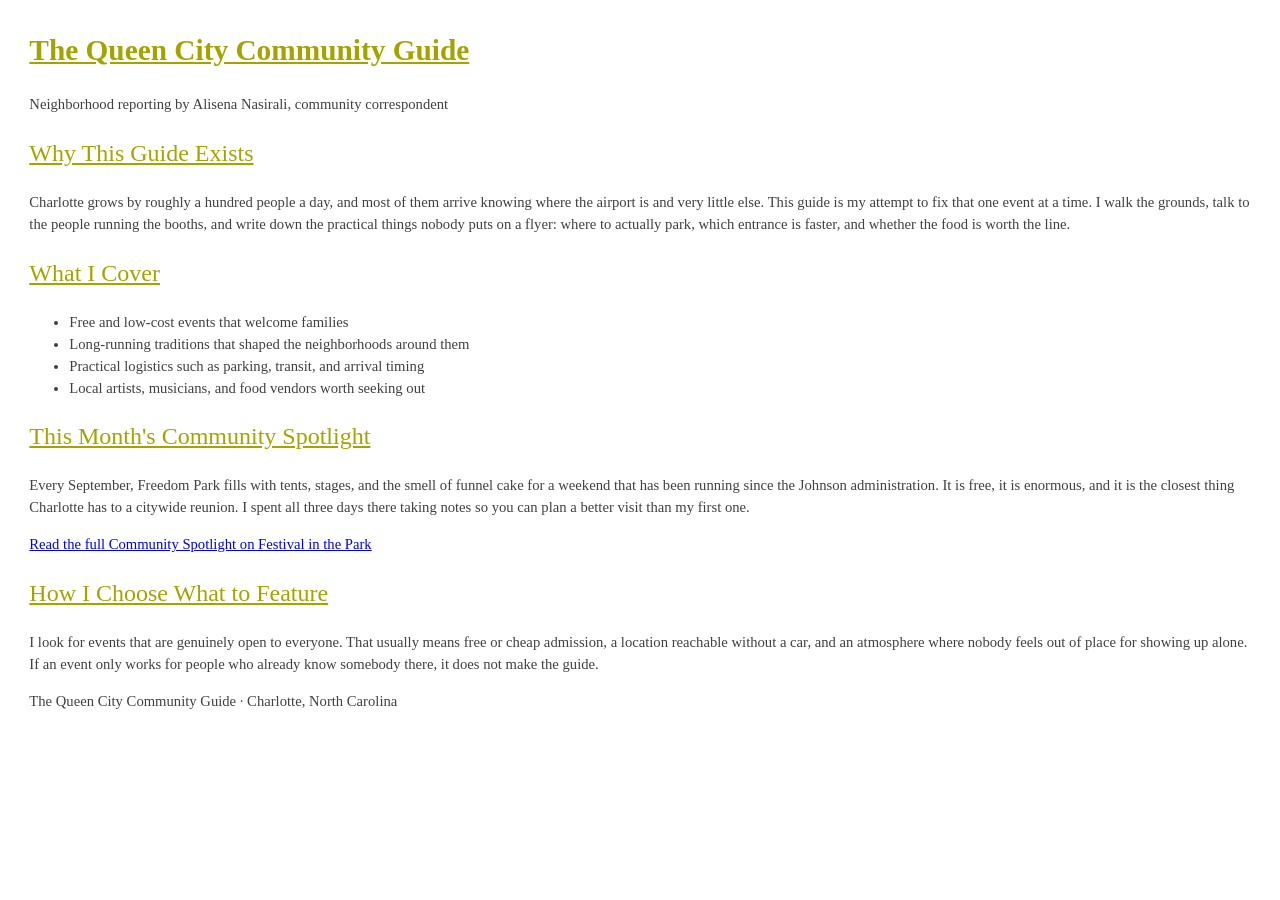
<file: index.html>
<!DOCTYPE html>
<!--
  Name: Alisena Nasirali
  Date: 09/04/2026
  CSC 372-01

  This is the index.html home page for the Queen City Community Guide, a small
  community events website. It introduces the guide and links to event.html,
  which features Festival in the Park at Freedom Park in Charlotte.
-->
<html lang="en">
<head>
  <meta charset="UTF-8">
  <meta name="viewport" content="width=device-width, initial-scale=1.0">
  <title>The Queen City Community Guide</title>
  <link rel="stylesheet" href="style.css">
</head>

<body>

  
  <header>
    <h1>The Queen City Community Guide</h1>
    <p>Neighborhood reporting by Alisena Nasirali, community correspondent</p>
  </header>

  
  <main>

    <h2>Why This Guide Exists</h2>
    <p>
      Charlotte grows by roughly a hundred people a day, and most of them arrive
      knowing where the airport is and very little else. This guide is my attempt
      to fix that one event at a time. I walk the grounds, talk to the people
      running the booths, and write down the practical things nobody puts on a
      flyer: where to actually park, which entrance is faster, and whether the
      food is worth the line.
    </p>

    <h2>What I Cover</h2>
    <ul>
      <li>Free and low-cost events that welcome families</li>
      <li>Long-running traditions that shaped the neighborhoods around them</li>
      <li>Practical logistics such as parking, transit, and arrival timing</li>
      <li>Local artists, musicians, and food vendors worth seeking out</li>
    </ul>

    <h2>This Month's Community Spotlight</h2>
    <p>
      Every September, Freedom Park fills with tents, stages, and the smell of
      funnel cake for a weekend that has been running since the Johnson
      administration. It is free, it is enormous, and it is the closest thing
      Charlotte has to a citywide reunion. I spent all three days there taking
      notes so you can plan a better visit than my first one.
    </p>
    <p>
      <a href="event.html">Read the full Community Spotlight on Festival in the Park</a>
    </p>

    <h2>How I Choose What to Feature</h2>
    <p>
      I look for events that are genuinely open to everyone. That usually means
      free or cheap admission, a location reachable without a car, and an
      atmosphere where nobody feels out of place for showing up alone. If an
      event only works for people who already know somebody there, it does not
      make the guide.
    </p>

  </main>

  
  <footer>
    <p>The Queen City Community Guide &middot; Charlotte, North Carolina</p>
  </footer>

</body>
</html>
</file>
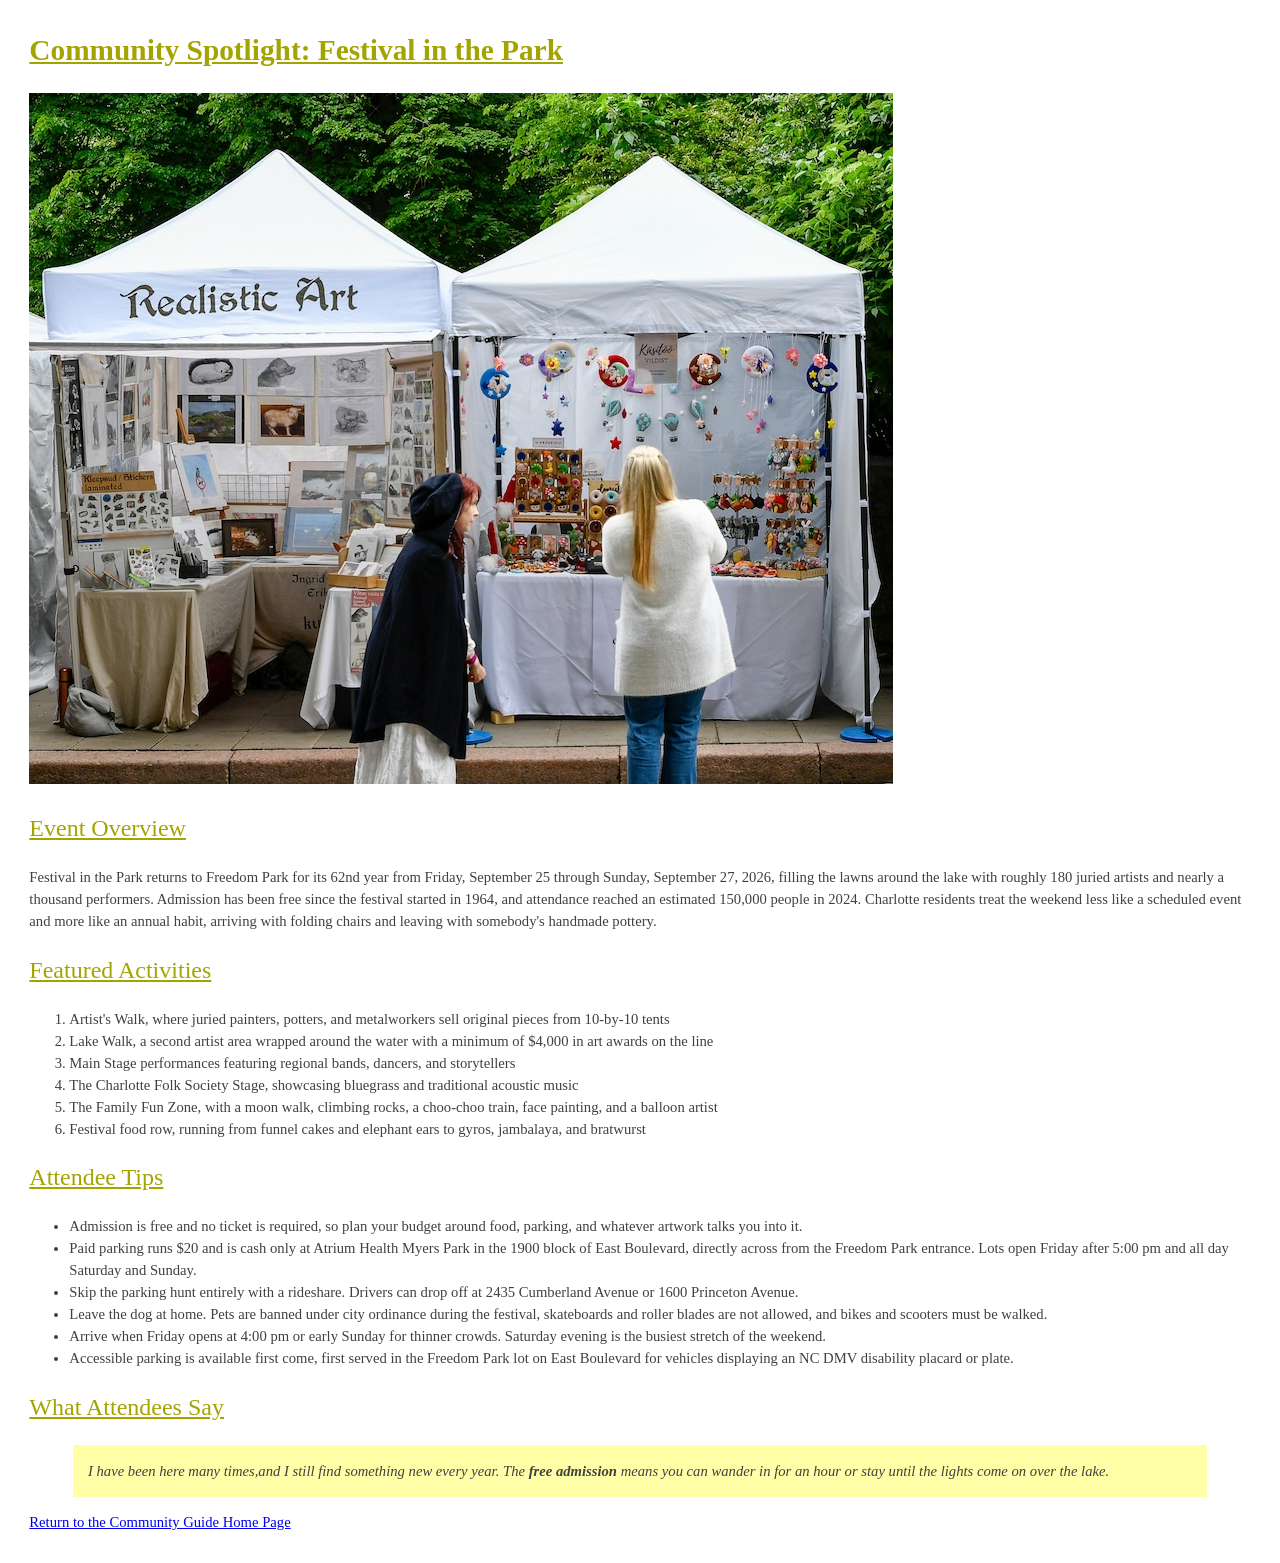
<file: event.html>
<!DOCTYPE html>
<!--
  Name: Alisena Nasirali
  Date: 09/04/2026
  CSC 372-01

  This is the event.html page for the Queen City Community Guide. It shows a
  detailed spotlight on Festival in the Park at Freedom Park in Charlotte,
  including activities, attendee tips, an attendee testimonial, and a link back
  to the home page.
-->
<!-- Extra features, tooltips and favicon -->
<html lang="en">
<head>
  <meta charset="UTF-8">
  <meta name="viewport" content="width=device-width, initial-scale=1.0">
  <title>Community Spotlight: Festival in the Park</title>
  <link rel="icon" href="images/favicon.png" type="image/png">
  <link rel="stylesheet" href="style.css">
</head>

<body>

  <main>

    <h1>Community Spotlight: Festival in the Park</h1>

    <img src="images/event-main.jpg"
         alt="white artist's tents demo">

    <h2>Event Overview</h2>
    <p>
      Festival in the Park returns to Freedom Park for its 62nd year from Friday,
      September 25 through Sunday, September 27, 2026, filling the lawns around
      the lake with roughly 180 juried artists and nearly a thousand performers.
      Admission has been free since the festival started in 1964, and attendance
      reached an estimated 150,000 people in 2024. Charlotte residents treat the
      weekend less like a scheduled event and more like an annual habit, arriving
      with folding chairs and leaving with somebody's handmade pottery.
    </p>

    <!-- extra feature tooltips-->
    <h2>Featured Activities</h2>
    <ol>
      <li title="Open all three days; located along the main paved paths. All work is juried and original.">
        Artist's Walk, where juried painters, potters, and metalworkers sell
        original pieces from 10-by-10 tents
      </li>
      <li title="Open all three days; located on the paths circling Freedom Park Lake.">
        Lake Walk, a second artist area wrapped around the water with a minimum
        of $4,000 in art awards on the line
      </li>
      <li title="Friday 4:00 pm to 9:00 pm; Saturday and Sunday afternoons. Free, no ticket required.">
        Main Stage performances featuring regional bands, dancers, and
        storytellers
      </li>
      <li title="Programmed by the Charlotte Folk Society; all ages welcome.">
        The Charlotte Folk Society Stage, showcasing bluegrass and traditional
        acoustic music
      </li>
      <li title="Best for ages 3 to 12; located in the Family Fun Zone area of the park.">
        The Family Fun Zone, with a moon walk, climbing rocks, a choo-choo train,
        face painting, and a balloon artist
      </li>
      <li title="Cash and card accepted at most booths; 30-plus food vendors on site.">
        Festival food row, running from funnel cakes and elephant ears to gyros,
        jambalaya, and bratwurst
      </li>
    </ol>

    <h2>Attendee Tips</h2>
    <ul>
      <li>
        Admission is free and no ticket is required, so plan your budget around
        food, parking, and whatever artwork talks you into it.
      </li>
      <li>
        Paid parking runs $20 and is cash only at Atrium Health Myers Park in the
        1900 block of East Boulevard, directly across from the Freedom Park
        entrance. Lots open Friday after 5:00 pm and all day Saturday and Sunday.
      </li>
      <li>
        Skip the parking hunt entirely with a rideshare. Drivers can drop off at
        2435 Cumberland Avenue or 1600 Princeton Avenue.
      </li>
      <li>
        Leave the dog at home. Pets are banned under city ordinance during the
        festival, skateboards and roller blades are not allowed, and bikes and
        scooters must be walked.
      </li>
      <li>
        Arrive when Friday opens at 4:00 pm or early Sunday for thinner crowds.
        Saturday evening is the busiest stretch of the weekend.
      </li>
      <li>
        Accessible parking is available first come, first served in the Freedom
        Park lot on East Boulevard for vehicles displaying an NC DMV disability
        placard or plate.
      </li>
    </ul>

    <h2>What Attendees Say</h2>
    <blockquote id="testimonial">
      I have been here many times,and I still find something new every year. 
      The <strong>free admission</strong> means you can wander in for an hour or
      stay until the
      lights come on over the lake.
    </blockquote>

    <p>
      <a href="index.html">Return to the Community Guide Home Page</a>
    </p>

  </main>

</body>
</html>
</file>
<file: style.css>
/*
 Name: Alisena Nasirali
  Date: 09/04/2026
  CSC 372-01

  Stylesheet for the Queen City Community Guide. Defines page text styling,
  heading styles, and the attendee testimonial blockquote used on event.html.
*/

/* Base page text */
body {
  background-color: white;
  color: #404040;
  font-size: 11pt;
  font-family: Georgia, Garamond, serif;
  line-height: 1.5;
  margin: 2em;
}

/* All headings share the same color and underline */
h1,
h2 {
  color: #A4A400;
  text-decoration: underline;
}

/* Main heading */
h1 {
  font-size: 22pt;
  font-weight: bold;
}

/* Subheadings */
h2 {
  font-size: 18pt;
  font-weight: normal;
}

/* Keep the main event photo from overflowing narrow screens */
img {
  max-width: 100%;
  height: auto;
}

/* Attendee testimonial (Feature 1) */
#testimonial {
  background-color: #FFFFA8;
  font-style: italic;
  margin-left: 3em;
  margin-right: 3em;
  padding: 1em;
}
</file>
